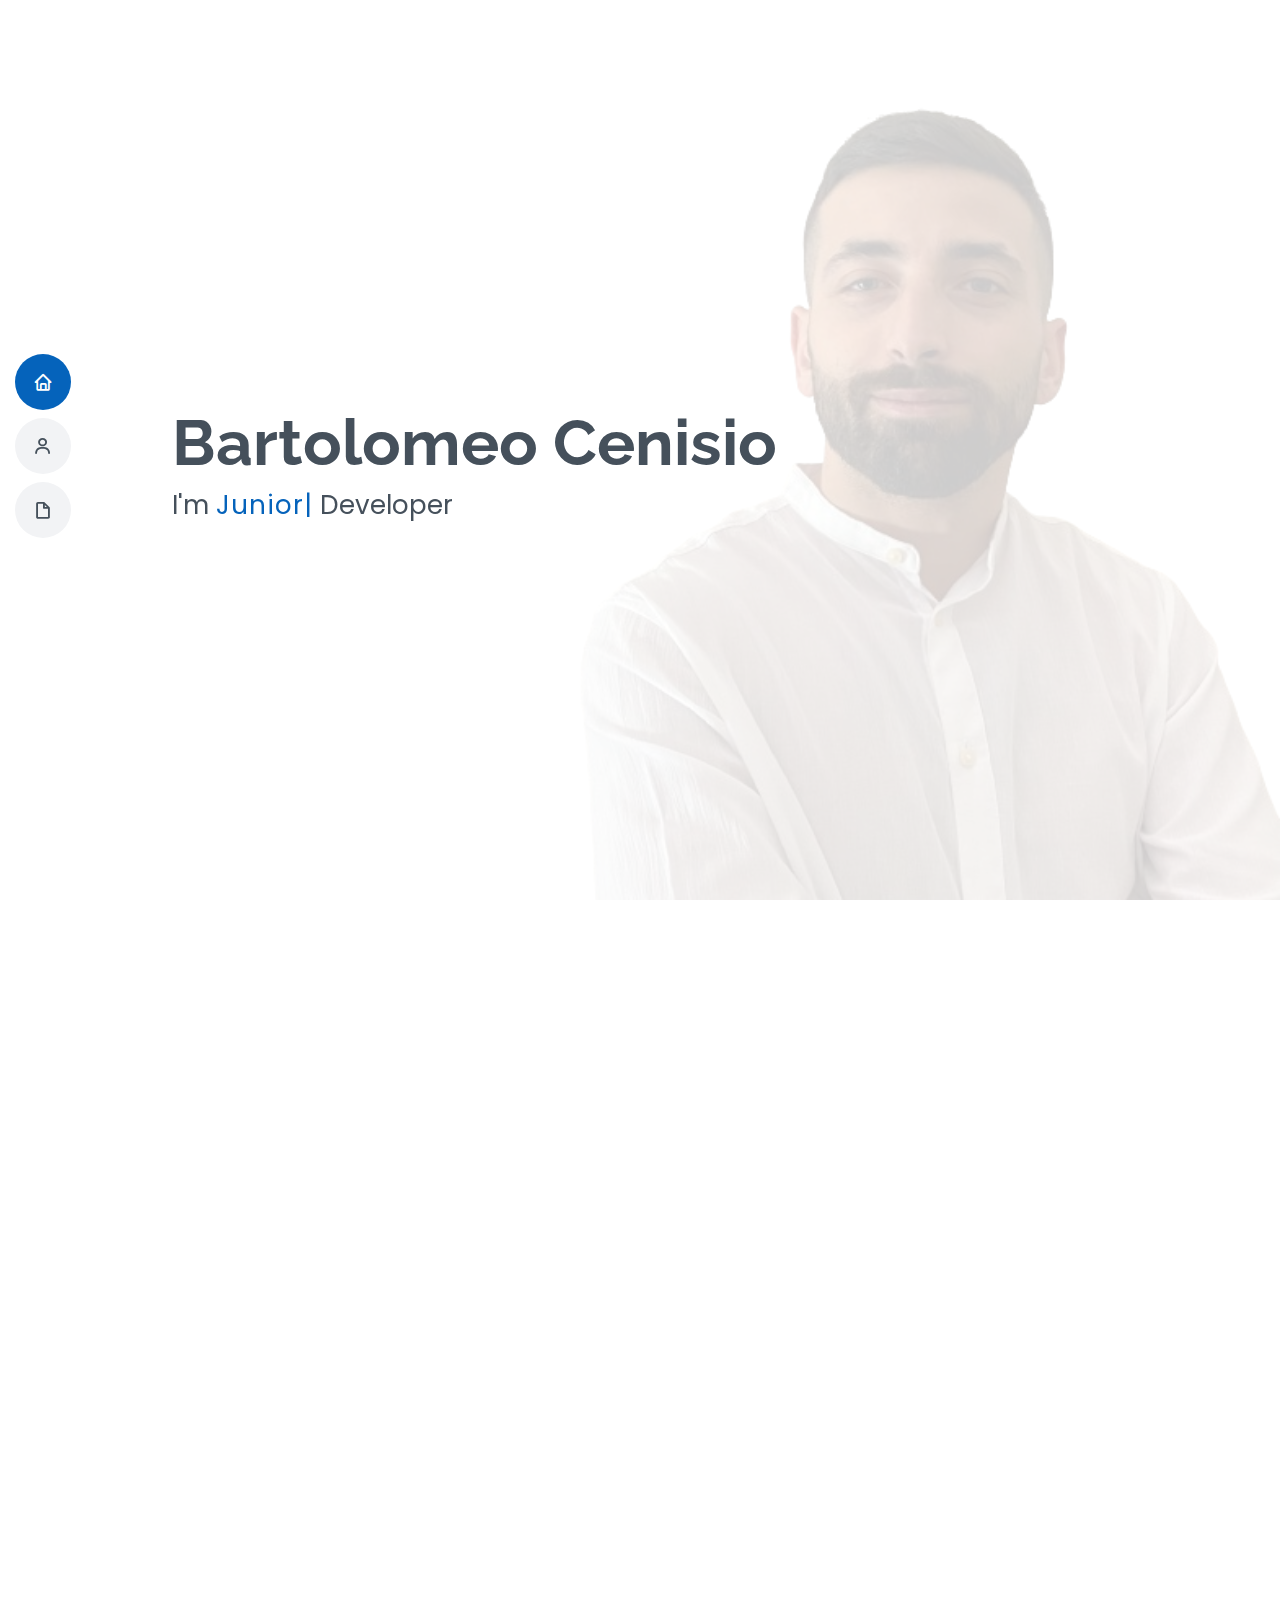
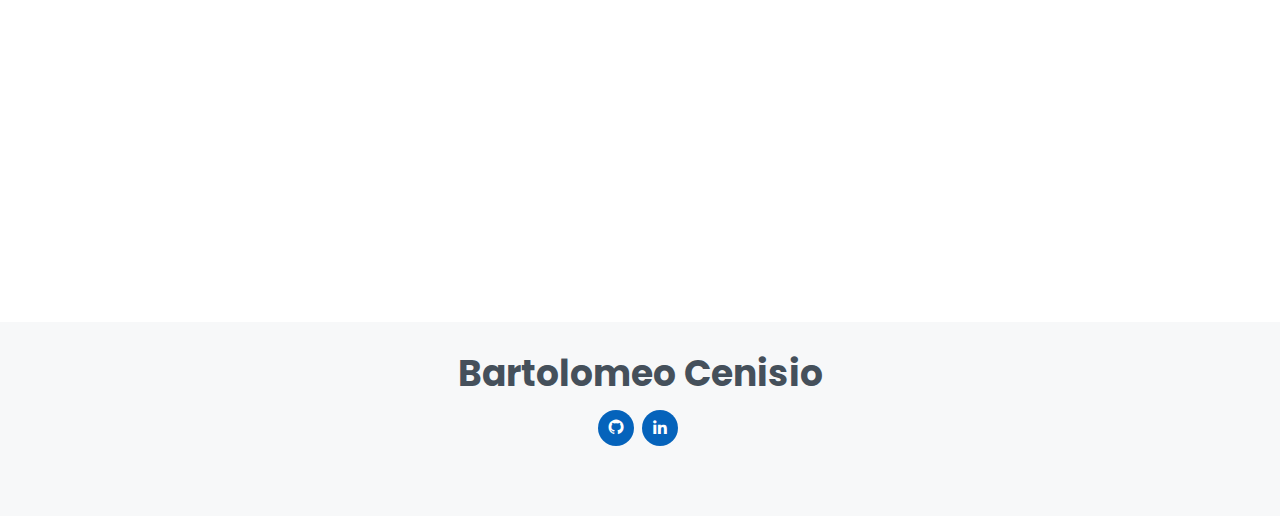
<file: index.html>
<!DOCTYPE html>
<html lang="en">

<head>
  <meta charset="utf-8">
  <meta content="width=device-width, initial-scale=1.0" name="viewport">

  <title>Bartolomeo Cenisio</title>
  <meta content="" name="description">
  <meta content="" name="keywords">

  <!-- Favicons -->
  <link href="assets/img/favicon.png" rel="icon">
  <link href="assets/img/favicon.png" rel="apple-touch-icon">

  <!-- Google Fonts -->
  <link
    href="https://fonts.googleapis.com/css?family=Open+Sans:300,300i,400,400i,600,600i,700,700i|Raleway:300,300i,400,400i,500,500i,600,600i,700,700i|Poppins:300,300i,400,400i,500,500i,600,600i,700,700i"
    rel="stylesheet">

  <!-- CSS Files -->
  <link href="assets/vendor/aos/aos.css" rel="stylesheet">
  <link href="assets/vendor/bootstrap/css/bootstrap.min.css" rel="stylesheet">
  <link href="assets/vendor/bootstrap-icons/bootstrap-icons.css" rel="stylesheet">
  <link href="assets/vendor/boxicons/css/boxicons.min.css" rel="stylesheet">
  <link href="assets/vendor/glightbox/css/glightbox.min.css" rel="stylesheet">
  <link href="assets/vendor/swiper/swiper-bundle.min.css" rel="stylesheet">

  <!-- Main CSS File -->
  <link href="assets/css/style.css" rel="stylesheet">

</head>

<body>

  <!-- ======= Mobile nav toggle button ======= -->
  <!-- <button type="button" class="mobile-nav-toggle d-xl-none"><i class="bi bi-list mobile-nav-toggle"></i></button> -->
  <i class="bi bi-list mobile-nav-toggle d-lg-none"></i>
  <!-- ======= Header ======= -->
  <header id="header" class="d-flex flex-column justify-content-center">
    <nav id="navbar" class="navbar nav-menu">
      <ul>
        <li><a href="#hero" class="nav-link scrollto active"><i class="bx bx-home"></i> <span>Home</span></a></li>
        <li><a href="#about" class="nav-link scrollto"><i class="bx bx-user"></i> <span>About</span></a></li>
        <li><a href="#resume" class="nav-link scrollto"><i class="bx bx-file-blank"></i> <span>Carrer</span></a></li>
      </ul>
    </nav><!-- .nav-menu -->
  </header><!-- End Header -->

  <!-- ======= Hero Section ======= -->
  <section id="hero" class="d-flex flex-column justify-content-center">
    <div class="container" data-aos="zoom-in" data-aos-delay="100">
      <h1>Bartolomeo Cenisio</h1>
      <p>I'm <span class="typed" data-typed-items="Junior, Java"></span> Developer</p>
    </div>
  </section><!-- End Hero -->

  <main id="main">
    <!-- ======= About Section ======= -->
    <section id="about" class="about">
      <div class="container" data-aos="fade-up">
        <div class="section-title">
          <h2>About me</h2>
          <p>Hello! I am a Java Developer, with a strong passion for IT in particular for programming. I am a curious,
            ambitious and determined person. My life philosophy is focused on continuous improvement, I would like to
            become a full stack developer, even if my professional path has no limits as IT itself has none.</p>
        </div>
        <br>
        <div class="row">
          <div class="col-lg-4">
            <img src="assets/img/bartolomeo.jpeg" class="img-fluid" alt="Bartolomeo Cenisio image">
          </div>
          <div class="col-lg-8 pt-4 pt-lg-0 content">
            <h3>Junior Java Developer</h3>
            <br>
            <div class="row">
              <div>
                <ul>
                  <li><i class="bi bi-chevron-right"></i> <strong>Birthday:</strong> <span>30 November 1994</span></li>
                  <li><i class="bi bi-chevron-right"></i> <strong>Country:</strong> <span>Italy</span></li>
                  <li><i class="bi bi-chevron-right"></i> <strong>Phone:</strong> <span>+39 351 8947997</span></li>
                  <li><i class="bi bi-chevron-right"></i> <strong>E-mail:</strong>
                    <span>bartolo.cenisio@gmail.com</span>
                  </li>
                </ul>
              </div>
            </div>
          </div>
        </div>
      </div>
    </section><!-- End About Section -->

    <!-- ======= Skills Section ======= -->
    <section id="skills" class="skills">
      <div class="container" data-aos="fade-up">

        <div class="section-title">
          <h2>Skills</h2>
        </div>

        <div class="row skills-content">

          <div class="col-lg-6">
            <h3>Hard Skills</h3>

            <div class="progress">
              <span class="skill">HTML <i class="val">70%</i></span>
              <div class="progress-bar-wrap">
                <div class="progress-bar" role="progressbar" aria-valuenow="70" aria-valuemin="0" aria-valuemax="100">
                </div>
              </div>
            </div>

            <div class="progress">
              <span class="skill">CSS <i class="val">50%</i></span>
              <div class="progress-bar-wrap">
                <div class="progress-bar" role="progressbar" aria-valuenow="50" aria-valuemin="0" aria-valuemax="100">
                </div>
              </div>
            </div>

            <div class="progress">
              <span class="skill">Java <i class="val">85%</i></span>
              <div class="progress-bar-wrap">
                <div class="progress-bar" role="progressbar" aria-valuenow="85" aria-valuemin="0" aria-valuemax="100">
                </div>
              </div>
            </div>

            <div class="progress">
              <span class="skill">JavaScript <i class="val">45%</i></span>
              <div class="progress-bar-wrap">
                <div class="progress-bar" role="progressbar" aria-valuenow="45" aria-valuemin="0" aria-valuemax="100">
                </div>
              </div>
            </div>

            <div class="progress">
              <span class="skill">SQL <i class="val">80%</i></span>
              <div class="progress-bar-wrap">
                <div class="progress-bar" role="progressbar" aria-valuenow="80" aria-valuemin="0" aria-valuemax="100">
                </div>
              </div>
            </div>

          </div>

          <div class="col-lg-6">
            <h3>Soft Skills</h3>

            <div class="progress">
              <span class="skill">Proactivity <i class="val">80%</i></span>
              <div class="progress-bar-wrap">
                <div class="progress-bar" role="progressbar" aria-valuenow="80" aria-valuemin="0" aria-valuemax="100">
                </div>
              </div>
            </div>

            <div class="progress">
              <span class="skill">Problem solving <i class="val">90%</i></span>
              <div class="progress-bar-wrap">
                <div class="progress-bar" role="progressbar" aria-valuenow="90" aria-valuemin="0" aria-valuemax="100">
                </div>
              </div>
            </div>

            <div class="progress">
              <span class="skill">Teamwork <i class="val">85%</i></span>
              <div class="progress-bar-wrap">
                <div class="progress-bar" role="progressbar" aria-valuenow="85" aria-valuemin="0" aria-valuemax="100">
                </div>
              </div>
            </div>

            <div class="progress">
              <span class="skill">Organization <i class="val">95%</i></span>
              <div class="progress-bar-wrap">
                <div class="progress-bar" role="progressbar" aria-valuenow="95" aria-valuemin="0" aria-valuemax="100">
                </div>
              </div>
            </div>

            <div class="progress">
              <span class="skill">Time management <i class="val">85%</i></span>
              <div class="progress-bar-wrap">
                <div class="progress-bar" role="progressbar" aria-valuenow="85" aria-valuemin="0" aria-valuemax="100">
                </div>
              </div>
            </div>
          </div>
        </div>
      </div>
    </section><!-- End Skills Section -->

    <!-- ======= Resume Section ======= -->
    <section id="resume" class="resume">
      <div class="container" data-aos="fade-up">

        <div class="section-title">
          <h2>Resume</h2>
        </div>

        <div class="row">
          <div class="col-lg-6">

            <h3 class="resume-title">Education</h3>

            <div class="resume-item">
              <h4>Junior Java Developer</h4>
              <h5>2023 - 2024</h5>
              <p><em>Generation Italy, Milan, Italy</em></p>
              <p>500 hour course where knowledge of OOP (Java) was provided with the use of Eclipse and Intellij IDEA,
                web development (HTML, CSS, Javascript)
                with the use of Visual Studio Code, in-depth knowledge of databases with the use of phpMyAdmin.
                Furthermore, the concept of AGILE and SCRUM methodology was introduced.</p>
            </div>

            <div class="resume-item">
              <h4>Advanced Java</h4>
              <h5>2023</h5>
              <p><em>CGM Consulting, Turin, Italy</em></p>
              <p>Java programming skills were provided during the course
                advanced with the use of Spring, Hibernate by creating a project that
                involved the creation of a blog using Intellij IDEA and the HeidiSQL RDBMS.
                Furthermore, we were assigned a final project which involved the development of a web application for a
                video rental.</p>
            </div>

            <div class="resume-item">
              <h4>Java Developer</h4>
              <h5>2023</h5>
              <p><em>Rebis Academy, Milan, Italy</em></p>
              <p>During the course, basic OOP (Java) skills were provided, with the use
                of Eclipse. Introduction to relational databases (SQL) using MySql.</p>
            </div>

            <div class="resume-item">
              <h4>Point of sale operator - IT/Electronics</h4>
              <h5>2009 - 2011</h5>
              <p><em>CIOFS-FP-ER, Bologna, Italy</em></p>
              <p>Knowledge of basic IT (software - hardware), assembly and installation of operating systems was
                provided.
                Introduction and basics in HTML, ECDL and networks; fundamentals in the electronics sector were also
                introduced, aimed at the sale of technological components.
                Furthermore, knowledge of neuro-linguistic programming (NPL) was provided.</p>
            </div>
          </div>

          <div class="col-lg-6">
            <h3 class="resume-title">Professional Experience</h3>
            <div class="resume-item">
              <h4>Logistics operator</h4>
              <h5>2012 - 2023</h5>
              <p><em>Amazon - VRM SPA - Toyota Material Handling, Bologna, Italy </em></p>
              <p>I was responsible for loading and sorting incoming material, tending the production lines, storing
                the material inside the warehouse and picking up the material to be shipped.</p>
            </div>

            <div class="resume-item">
              <h4>IT Operator</h4>
              <h5>2011 - 2012</h5>
              <p><em>Dottorbyte, Bologna, Italy</em></p>
              <p>I was responsible for both software and hardware repairs within an IT shop, customer support both
                remotely and at home, the sale of IT products, setting up shop windows and shelves and updating the
                store's website. company through a specific management system.</p>
            </div>

          </div>
        </div>
      </div>
    </section><!-- End Resume Section -->
  </main><!-- End #main -->

  <!-- ======= Footer ======= -->
  <footer id="footer">
    <div class="container">
      <h3>Bartolomeo Cenisio</h3>
      <div class="social-links">
        <a href="https://github.com/BartolomeoCenisio" class="github"><i class="bx bxl-github"></i></a>
        <a href="https://www.linkedin.com/in/bartolomeo-cenisio-422782287/" class="linkedin"><i class="bx bxl-linkedin"></i></a>
      </div>
    </div>
  </footer><!-- End Footer -->

  <div id="preloader"></div>
  <a href="#" class="back-to-top d-flex align-items-center justify-content-center"><i
      class="bi bi-arrow-up-short"></i></a>

  <!-- Vendor JS Files -->
  <script src="assets/vendor/purecounter/purecounter_vanilla.js"></script>
  <script src="assets/vendor/aos/aos.js"></script>
  <script src="assets/vendor/bootstrap/js/bootstrap.bundle.min.js"></script>
  <script src="assets/vendor/glightbox/js/glightbox.min.js"></script>
  <script src="assets/vendor/isotope-layout/isotope.pkgd.min.js"></script>
  <script src="assets/vendor/swiper/swiper-bundle.min.js"></script>
  <script src="assets/vendor/typed.js/typed.umd.js"></script>
  <script src="assets/vendor/waypoints/noframework.waypoints.js"></script>
  <script src="assets/vendor/php-email-form/validate.js"></script>

  <!-- Template Main JS File -->
  <script src="assets/js/main.js"></script>

</body>

</html>
</file>
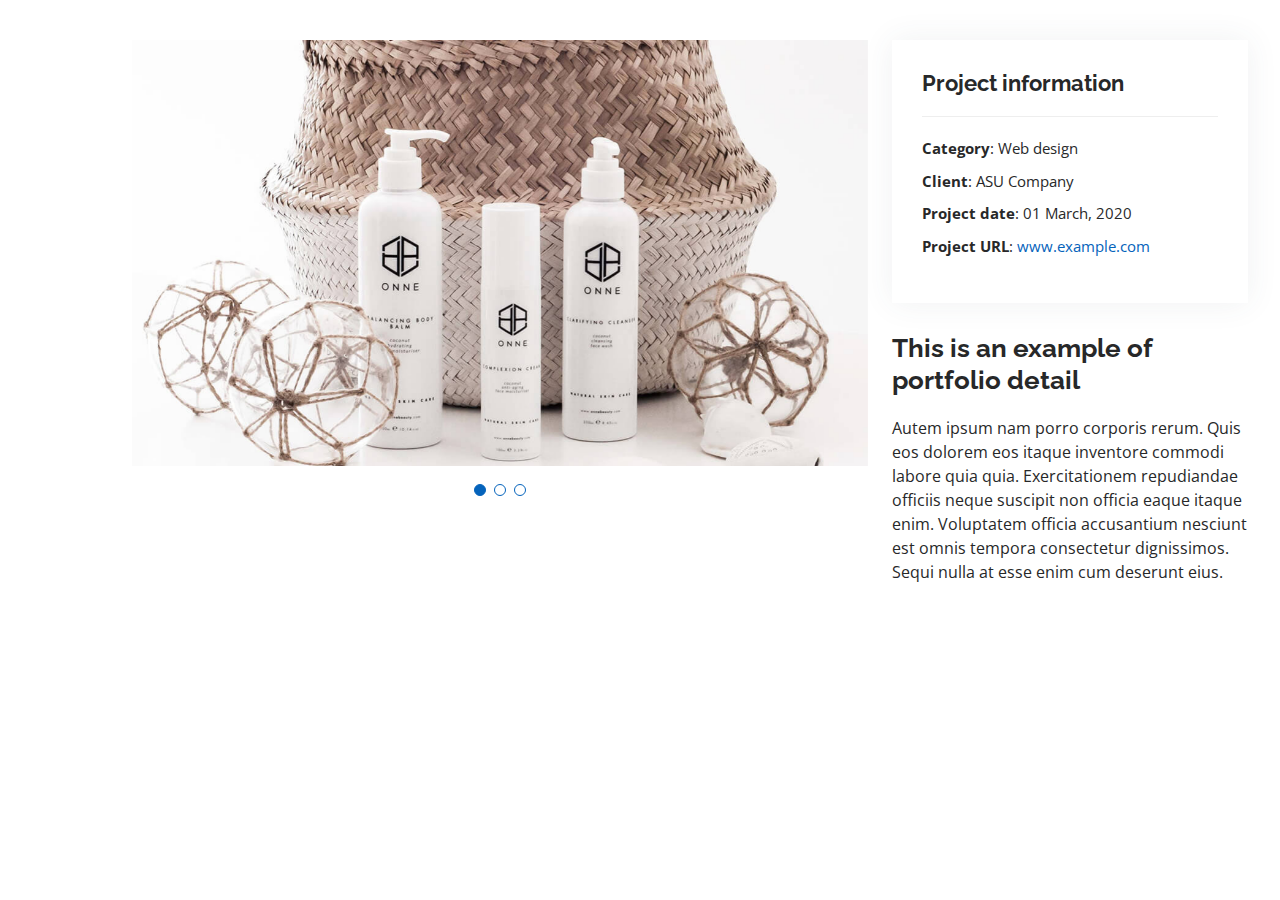
<file: portfolio-details.html>
<!DOCTYPE html>
<html lang="en">

<head>
  <meta charset="utf-8">
  <meta content="width=device-width, initial-scale=1.0" name="viewport">

  <title>Portfolio Details - Personal Bootstrap Template</title>
  <meta content="" name="description">
  <meta content="" name="keywords">

  <!-- Favicons -->
  <link href="assets/img/favicon.png" rel="icon">
  <link href="assets/img/apple-touch-icon.png" rel="apple-touch-icon">

  <!-- Google Fonts -->
  <link href="https://fonts.googleapis.com/css?family=Open+Sans:300,300i,400,400i,600,600i,700,700i|Raleway:300,300i,400,400i,500,500i,600,600i,700,700i|Poppins:300,300i,400,400i,500,500i,600,600i,700,700i" rel="stylesheet">

  <!-- Vendor CSS Files -->
  <link href="assets/vendor/aos/aos.css" rel="stylesheet">
  <link href="assets/vendor/bootstrap/css/bootstrap.min.css" rel="stylesheet">
  <link href="assets/vendor/bootstrap-icons/bootstrap-icons.css" rel="stylesheet">
  <link href="assets/vendor/boxicons/css/boxicons.min.css" rel="stylesheet">
  <link href="assets/vendor/glightbox/css/glightbox.min.css" rel="stylesheet">
  <link href="assets/vendor/swiper/swiper-bundle.min.css" rel="stylesheet">

  <!-- Template Main CSS File -->
  <link href="assets/css/style.css" rel="stylesheet">

  <!-- =======================================================
  * Template Name: MyResume
  * Template URL: https://bootstrapmade.com/free-html-bootstrap-template-my-resume/
  * Updated: Mar 17 2024 with Bootstrap v5.3.3
  * Author: BootstrapMade.com
  * License: https://bootstrapmade.com/license/
  ======================================================== -->
</head>

<body>

  <main id="main">

    <!-- ======= Portfolio Details Section ======= -->
    <section id="portfolio-details" class="portfolio-details">
      <div class="container">

        <div class="row gy-4">

          <div class="col-lg-8">
            <div class="portfolio-details-slider swiper">
              <div class="swiper-wrapper align-items-center">

                <div class="swiper-slide">
                  <img src="assets/img/portfolio/portfolio-details-1.jpg" alt="">
                </div>

                <div class="swiper-slide">
                  <img src="assets/img/portfolio/portfolio-details-2.jpg" alt="">
                </div>

                <div class="swiper-slide">
                  <img src="assets/img/portfolio/portfolio-details-3.jpg" alt="">
                </div>

              </div>
              <div class="swiper-pagination"></div>
            </div>
          </div>

          <div class="col-lg-4">
            <div class="portfolio-info">
              <h3>Project information</h3>
              <ul>
                <li><strong>Category</strong>: Web design</li>
                <li><strong>Client</strong>: ASU Company</li>
                <li><strong>Project date</strong>: 01 March, 2020</li>
                <li><strong>Project URL</strong>: <a href="#">www.example.com</a></li>
              </ul>
            </div>
            <div class="portfolio-description">
              <h2>This is an example of portfolio detail</h2>
              <p>
                Autem ipsum nam porro corporis rerum. Quis eos dolorem eos itaque inventore commodi labore quia quia. Exercitationem repudiandae officiis neque suscipit non officia eaque itaque enim. Voluptatem officia accusantium nesciunt est omnis tempora consectetur dignissimos. Sequi nulla at esse enim cum deserunt eius.
              </p>
            </div>
          </div>

        </div>

      </div>
    </section><!-- End Portfolio Details Section -->

  </main><!-- End #main -->

  <div id="preloader"></div>
  <a href="#" class="back-to-top d-flex align-items-center justify-content-center"><i class="bi bi-arrow-up-short"></i></a>

  <!-- Vendor JS Files -->
  <script src="assets/vendor/purecounter/purecounter_vanilla.js"></script>
  <script src="assets/vendor/aos/aos.js"></script>
  <script src="assets/vendor/bootstrap/js/bootstrap.bundle.min.js"></script>
  <script src="assets/vendor/glightbox/js/glightbox.min.js"></script>
  <script src="assets/vendor/isotope-layout/isotope.pkgd.min.js"></script>
  <script src="assets/vendor/swiper/swiper-bundle.min.js"></script>
  <script src="assets/vendor/typed.js/typed.umd.js"></script>
  <script src="assets/vendor/waypoints/noframework.waypoints.js"></script>
  <script src="assets/vendor/php-email-form/validate.js"></script>

  <!-- Template Main JS File -->
  <script src="assets/js/main.js"></script>

</body>

</html>
</file>
<file: assets/css/style.css>
/**
* Template Name: MyResume
* Template URL: https://bootstrapmade.com/free-html-bootstrap-template-my-resume/
* Updated: Mar 17 2024 with Bootstrap v5.3.3
* Author: BootstrapMade.com
* License: https://bootstrapmade.com/license/
*/

/*--------------------------------------------------------------
# General
--------------------------------------------------------------*/
body {
  font-family: "Open Sans", sans-serif;
  color: #272829;
}

a {
  color: #0563bb;
  text-decoration: none;
}

a:hover {
  color: #067ded;
  text-decoration: none;
}

h1,
h2,
h3,
h4,
h5,
h6 {
  font-family: "Raleway", sans-serif;
}

/*--------------------------------------------------------------
# Back to top button
--------------------------------------------------------------*/
.back-to-top {
  position: fixed;
  visibility: hidden;
  opacity: 0;
  right: 15px;
  bottom: 15px;
  z-index: 996;
  background: #0563bb;
  width: 40px;
  height: 40px;
  border-radius: 50px;
  transition: all 0.4s;
}

.back-to-top i {
  font-size: 28px;
  color: #fff;
  line-height: 0;
}

.back-to-top:hover {
  background: #0678e3;
  color: #fff;
}

.back-to-top.active {
  visibility: visible;
  opacity: 1;
}

/*--------------------------------------------------------------
# Preloader
--------------------------------------------------------------*/
#preloader {
  position: fixed;
  top: 0;
  left: 0;
  right: 0;
  bottom: 0;
  z-index: 9999;
  overflow: hidden;
  background: #fff;
}

#preloader:before {
  content: "";
  position: fixed;
  top: calc(50% - 30px);
  left: calc(50% - 30px);
  border: 6px solid #0563bb;
  border-top-color: #fff;
  border-bottom-color: #fff;
  border-radius: 50%;
  width: 60px;
  height: 60px;
  animation: animate-preloader 1s linear infinite;
}

@keyframes animate-preloader {
  0% {
    transform: rotate(0deg);
  }

  100% {
    transform: rotate(360deg);
  }
}

/*--------------------------------------------------------------
# Disable aos animation delay on mobile devices
--------------------------------------------------------------*/
@media screen and (max-width: 768px) {
  [data-aos-delay] {
    transition-delay: 0 !important;
  }
}

/*--------------------------------------------------------------
# Header
--------------------------------------------------------------*/
#header {
  position: fixed;
  top: 0;
  left: 0;
  bottom: 0;
  z-index: 9997;
  transition: all 0.5s;
  padding: 15px;
  overflow-y: auto;
}

@media (max-width: 991px) {
  #header {
    width: 300px;
    background: #fff;
    border-right: 1px solid #e6e9ec;
    left: -300px;
  }
}

@media (min-width: 991px) {
  #main {
    margin-left: 100px;
    margin-bottom: 20%;
  }
}

/*--------------------------------------------------------------
# Navigation Menu
--------------------------------------------------------------*/
/**
* Desktop Navigation 
*/
.nav-menu {
  padding: 0;
  display: block;
}

.nav-menu * {
  margin: 0;
  padding: 0;
  list-style: none;
}

.nav-menu>ul>li {
  position: relative;
  white-space: nowrap;
}

.nav-menu a,
.nav-menu a:focus {
  display: flex;
  align-items: center;
  color: #45505b;
  padding: 10px 18px;
  margin-bottom: 8px;
  transition: 0.3s;
  font-size: 15px;
  border-radius: 50px;
  background: #f2f3f5;
  height: 56px;
  width: 100%;
  overflow: hidden;
  transition: 0.3s;
}

.nav-menu a i,
.nav-menu a:focus i {
  font-size: 20px;
}

.nav-menu a span,
.nav-menu a:focus span {
  padding: 0 5px 0 7px;
  color: #45505b;
}

@media (min-width: 992px) {

  .nav-menu a,
  .nav-menu a:focus {
    width: 56px;
  }

  .nav-menu a span,
  .nav-menu a:focus span {
    display: none;
    color: #fff;
  }
}

.nav-menu a:hover,
.nav-menu .active,
.nav-menu .active:focus,
.nav-menu li:hover>a {
  color: #fff;
  background: #0563bb;
}

.nav-menu a:hover span,
.nav-menu .active span,
.nav-menu .active:focus span,
.nav-menu li:hover>a span {
  color: #fff;
}

.nav-menu a:hover,
.nav-menu li:hover>a {
  width: 100%;
  color: #fff;
}

.nav-menu a:hover span,
.nav-menu li:hover>a span {
  display: block;
}

/**
* Mobile Navigation 
*/
.mobile-nav-toggle {
  position: fixed;
  right: 10px;
  top: 10px;
  z-index: 9998;
  border: 0;
  background: none;
  font-size: 28px;
  transition: all 0.4s;
  outline: none !important;
  line-height: 0;
  cursor: pointer;
  border-radius: 50px;
  padding: 5px;
}

.mobile-nav-toggle i {
  color: #45505b;
}

.mobile-nav-active {
  overflow: hidden;
}

.mobile-nav-active #header {
  left: 0;
}

.mobile-nav-active .mobile-nav-toggle {
  color: #fff;
  background-color: #0563bb;
}

/*--------------------------------------------------------------
# Hero Section
--------------------------------------------------------------*/
#hero {
  width: 100%;
  height: 100vh;
  background: url("../img/bartolomeo-no-background.png") top right no-repeat;
  background-size: contain;
  position: relative;
}

@media (min-width: 992px) {
  #hero {
    padding-left: 160px;
  }
}

#hero:before {
  content: "";
  background: rgba(255, 255, 255, 0.8);
  position: absolute;
  bottom: 0;
  top: 0;
  left: 0;
  right: 0;
}

#hero h1 {
  margin: 0;
  font-size: 64px;
  font-weight: 700;
  line-height: 56px;
  color: #45505b;
}

#hero p {
  color: #45505b;
  margin: 15px 0 0 0;
  font-size: 26px;
  font-family: "Poppins", sans-serif;
}

#hero p span {
  color: #0563bb;
  letter-spacing: 1px;
}

#hero .social-links {
  margin-top: 30px;
}

#hero .social-links a {
  font-size: 24px;
  display: inline-block;
  color: #45505b;
  line-height: 1;
  margin-right: 20px;
  transition: 0.3s;
}

#hero .social-links a:hover {
  color: #0563bb;
}

@media (max-width: 992px) {
  #hero {
    text-align: center;
    background-size: cover;
  }

  #hero h1 {
    font-size: 32px;
    line-height: 36px;
  }

  #hero p {
    margin-top: 10px;
    font-size: 20px;
    line-height: 24px;
  }
}

/*--------------------------------------------------------------
# Sections General
--------------------------------------------------------------*/
section {
  padding: 40px 0 0 0;
  overflow: hidden;
}

.section-title {
  text-align: center;
  padding-bottom: 30px;
}

.section-title h2 {
  font-size: 32px;
  font-weight: bold;
  text-transform: uppercase;
  margin-bottom: 20px;
  padding-bottom: 20px;
  position: relative;
  color: #45505b;
}

.section-title h2::before {
  content: "";
  position: absolute;
  display: block;
  width: 120px;
  height: 1px;
  background: #ddd;
  bottom: 1px;
  left: calc(50% - 60px);
}

.section-title h2::after {
  content: "";
  position: absolute;
  display: block;
  width: 40px;
  height: 3px;
  background: #0563bb;
  bottom: 0;
  left: calc(50% - 20px);
}

.section-title p {
  margin-bottom: 0;
}

/*--------------------------------------------------------------
# About
--------------------------------------------------------------*/
.about .content h3 {
  font-weight: 700;
  font-size: 26px;
  color: #728394;
}

.about .content ul {
  list-style: none;
  padding: 0;
}

.about .content ul li {
  margin-bottom: 20px;
  display: flex;
  align-items: center;
}

.about .content ul strong {
  margin-right: 10px;
}

.about .content ul i {
  font-size: 16px;
  margin-right: 5px;
  color: #0563bb;
  line-height: 0;
}

.about .content p:last-child {
  margin-bottom: 0;
}

/*--------------------------------------------------------------
# Facts
--------------------------------------------------------------*/
.facts .count-box {
  padding: 30px 30px 25px 30px;
  margin-top: 30px;
  width: 100%;
  position: relative;
  text-align: center;
  background: #fff;
}

.facts .count-box i {
  position: absolute;
  top: -25px;
  left: 50%;
  transform: translateX(-50%);
  font-size: 24px;
  background: #0563bb;
  color: #fff;
  border-radius: 50px;
  display: inline-flex;
  align-items: center;
  justify-content: center;
  width: 48px;
  height: 48px;
}

.facts .count-box span {
  font-size: 36px;
  display: block;
  font-weight: 600;
  color: #011426;
}

.facts .count-box p {
  padding: 0;
  margin: 0;
  font-family: "Raleway", sans-serif;
  font-size: 14px;
}

/*--------------------------------------------------------------
# Akills
--------------------------------------------------------------*/
.skills .progress {
  height: 60px;
  display: block;
  background: none;
  border-radius: 0;
}

.skills .progress .skill {
  padding: 10px 0;
  margin: 0;
  text-transform: uppercase;
  display: block;
  font-weight: 600;
  font-family: "Poppins", sans-serif;
  color: #45505b;
}

.skills .progress .skill .val {
  float: right;
  font-style: normal;
}

.skills .progress-bar-wrap {
  background: #f2f3f5;
}

.skills .progress-bar {
  width: 1px;
  height: 10px;
  transition: 0.9s;
  background-color: #0563bb;
}

/*--------------------------------------------------------------
# Resume
--------------------------------------------------------------*/
.resume .resume-title {
  font-size: 26px;
  font-weight: 700;
  margin-top: 20px;
  margin-bottom: 20px;
  color: #45505b;
}

.resume .resume-item {
  padding: 0 0 20px 20px;
  margin-top: -2px;
  border-left: 2px solid #0563bb;
  position: relative;
}

.resume .resume-item h4 {
  line-height: 18px;
  font-size: 18px;
  font-weight: 600;
  text-transform: uppercase;
  font-family: "Poppins", sans-serif;
  color: #0563bb;
  margin-bottom: 10px;
}

.resume .resume-item h5 {
  font-size: 16px;
  background: #f7f8f9;
  padding: 5px 15px;
  display: inline-block;
  font-weight: 600;
  margin-bottom: 10px;
}

.resume .resume-item ul {
  padding-left: 20px;
}

.resume .resume-item ul li {
  padding-bottom: 10px;
}

.resume .resume-item:last-child {
  padding-bottom: 0;
}

.resume .resume-item::before {
  content: "";
  position: absolute;
  width: 16px;
  height: 16px;
  border-radius: 50px;
  left: -9px;
  top: 0;
  background: #fff;
  border: 2px solid #0563bb;
}

/*--------------------------------------------------------------
# Portfolio
--------------------------------------------------------------*/
.portfolio .portfolio-item {
  margin-bottom: 30px;
}

.portfolio #portfolio-flters {
  padding: 0;
  margin: 0 auto 25px auto;
  list-style: none;
  text-align: center;
  background: #fff;
  border-radius: 50px;
  padding: 2px 15px;
}

.portfolio #portfolio-flters li {
  cursor: pointer;
  display: inline-block;
  padding: 10px 15px;
  font-size: 14px;
  font-weight: 600;
  line-height: 1;
  text-transform: uppercase;
  color: #272829;
  margin-bottom: 5px;
  transition: all 0.3s ease-in-out;
}

.portfolio #portfolio-flters li:hover,
.portfolio #portfolio-flters li.filter-active {
  color: #0563bb;
}

.portfolio #portfolio-flters li:last-child {
  margin-right: 0;
}

.portfolio .portfolio-wrap {
  transition: 0.3s;
  position: relative;
  overflow: hidden;
  z-index: 1;
  background: rgba(69, 80, 91, 0.8);
}

.portfolio .portfolio-wrap::before {
  content: "";
  background: rgba(255, 255, 255, 0.7);
  position: absolute;
  left: 30px;
  right: 30px;
  top: 30px;
  bottom: 30px;
  transition: all ease-in-out 0.3s;
  z-index: 2;
  opacity: 0;
}

.portfolio .portfolio-wrap .portfolio-info {
  opacity: 0;
  position: absolute;
  top: 0;
  left: 0;
  right: 0;
  bottom: 0;
  text-align: center;
  z-index: 3;
  transition: all ease-in-out 0.3s;
  display: flex;
  flex-direction: column;
  justify-content: center;
  align-items: center;
}

.portfolio .portfolio-wrap .portfolio-info::before {
  display: block;
  content: "";
  width: 48px;
  height: 48px;
  position: absolute;
  top: 35px;
  left: 35px;
  border-top: 3px solid #d7dce1;
  border-left: 3px solid #d7dce1;
  transition: all 0.5s ease 0s;
  z-index: 9994;
}

.portfolio .portfolio-wrap .portfolio-info::after {
  display: block;
  content: "";
  width: 48px;
  height: 48px;
  position: absolute;
  bottom: 35px;
  right: 35px;
  border-bottom: 3px solid #d7dce1;
  border-right: 3px solid #d7dce1;
  transition: all 0.5s ease 0s;
  z-index: 9994;
}

.portfolio .portfolio-wrap .portfolio-info h4 {
  font-size: 20px;
  color: #45505b;
  font-weight: 600;
}

.portfolio .portfolio-wrap .portfolio-info p {
  color: #45505b;
  font-size: 14px;
  text-transform: uppercase;
  padding: 0;
  margin: 0;
}

.portfolio .portfolio-wrap .portfolio-links {
  text-align: center;
  z-index: 4;
}

.portfolio .portfolio-wrap .portfolio-links a {
  color: #45505b;
  margin: 0 2px;
  font-size: 28px;
  display: inline-block;
  transition: 0.3s;
}

.portfolio .portfolio-wrap .portfolio-links a:hover {
  color: #148af9;
}

.portfolio .portfolio-wrap:hover::before {
  top: 0;
  left: 0;
  right: 0;
  bottom: 0;
  opacity: 1;
}

.portfolio .portfolio-wrap:hover .portfolio-info {
  opacity: 1;
}

.portfolio .portfolio-wrap:hover .portfolio-info::before {
  top: 15px;
  left: 15px;
}

.portfolio .portfolio-wrap:hover .portfolio-info::after {
  bottom: 15px;
  right: 15px;
}

/*--------------------------------------------------------------
# Portfolio Details
--------------------------------------------------------------*/
.portfolio-details {
  padding-top: 40px;
}

.portfolio-details .portfolio-details-slider img {
  width: 100%;
}

.portfolio-details .portfolio-details-slider .swiper-pagination {
  margin-top: 20px;
  position: relative;
}

.portfolio-details .portfolio-details-slider .swiper-pagination .swiper-pagination-bullet {
  width: 12px;
  height: 12px;
  background-color: #fff;
  opacity: 1;
  border: 1px solid #0563bb;
}

.portfolio-details .portfolio-details-slider .swiper-pagination .swiper-pagination-bullet-active {
  background-color: #0563bb;
}

.portfolio-details .portfolio-info {
  padding: 30px;
  box-shadow: 0px 0 30px rgba(69, 80, 91, 0.08);
}

.portfolio-details .portfolio-info h3 {
  font-size: 22px;
  font-weight: 700;
  margin-bottom: 20px;
  padding-bottom: 20px;
  border-bottom: 1px solid #eee;
}

.portfolio-details .portfolio-info ul {
  list-style: none;
  padding: 0;
  font-size: 15px;
}

.portfolio-details .portfolio-info ul li+li {
  margin-top: 10px;
}

.portfolio-details .portfolio-description {
  padding-top: 30px;
}

.portfolio-details .portfolio-description h2 {
  font-size: 26px;
  font-weight: 700;
  margin-bottom: 20px;
}

.portfolio-details .portfolio-description p {
  padding: 0;
}

/*--------------------------------------------------------------
# Services
--------------------------------------------------------------*/
.services .icon-box {
  text-align: center;
  padding: 70px 20px 80px 20px;
  transition: all ease-in-out 0.3s;
  background: #fff;
  box-shadow: 0px 5px 90px 0px rgba(110, 123, 131, 0.05);
}

.services .icon-box .icon {
  margin: 0 auto;
  width: 100px;
  height: 100px;
  display: flex;
  align-items: center;
  justify-content: center;
  transition: ease-in-out 0.3s;
  position: relative;
}

.services .icon-box .icon i {
  font-size: 36px;
  transition: 0.5s;
  position: relative;
}

.services .icon-box .icon svg {
  position: absolute;
  top: 0;
  left: 0;
}

.services .icon-box .icon svg path {
  transition: 0.5s;
  fill: #f5f5f5;
}

.services .icon-box h4 {
  font-weight: 600;
  margin: 10px 0 15px 0;
  font-size: 22px;
}

.services .icon-box h4 a {
  color: #45505b;
  transition: ease-in-out 0.3s;
}

.services .icon-box p {
  line-height: 24px;
  font-size: 14px;
  margin-bottom: 0;
}

.services .icon-box:hover {
  border-color: #fff;
  box-shadow: 0px 0 35px 0 rgba(0, 0, 0, 0.08);
}

.services .iconbox-blue i {
  color: #47aeff;
}

.services .iconbox-blue:hover .icon i {
  color: #fff;
}

.services .iconbox-blue:hover .icon path {
  fill: #47aeff;
}

.services .iconbox-orange i {
  color: #ffa76e;
}

.services .iconbox-orange:hover .icon i {
  color: #fff;
}

.services .iconbox-orange:hover .icon path {
  fill: #ffa76e;
}

.services .iconbox-pink i {
  color: #e80368;
}

.services .iconbox-pink:hover .icon i {
  color: #fff;
}

.services .iconbox-pink:hover .icon path {
  fill: #e80368;
}

.services .iconbox-yellow i {
  color: #ffbb2c;
}

.services .iconbox-yellow:hover .icon i {
  color: #fff;
}

.services .iconbox-yellow:hover .icon path {
  fill: #ffbb2c;
}

.services .iconbox-red i {
  color: #ff5828;
}

.services .iconbox-red:hover .icon i {
  color: #fff;
}

.services .iconbox-red:hover .icon path {
  fill: #ff5828;
}

.services .iconbox-teal i {
  color: #11dbcf;
}

.services .iconbox-teal:hover .icon i {
  color: #fff;
}

.services .iconbox-teal:hover .icon path {
  fill: #11dbcf;
}

/*--------------------------------------------------------------
# Testimonials
--------------------------------------------------------------*/
.testimonials .section-header {
  margin-bottom: 40px;
}

.testimonials .testimonials-carousel,
.testimonials .testimonials-slider {
  overflow: hidden;
}

.testimonials .testimonial-item {
  text-align: center;
}

.testimonials .testimonial-item .testimonial-img {
  width: 120px;
  border-radius: 50%;
  border: 4px solid #fff;
  margin: 0 auto;
}

.testimonials .testimonial-item h3 {
  font-size: 20px;
  font-weight: bold;
  margin: 10px 0 5px 0;
  color: #111;
}

.testimonials .testimonial-item h4 {
  font-size: 14px;
  color: #999;
  margin: 0 0 15px 0;
}

.testimonials .testimonial-item .quote-icon-left,
.testimonials .testimonial-item .quote-icon-right {
  color: #90c8fc;
  font-size: 26px;
}

.testimonials .testimonial-item .quote-icon-left {
  display: inline-block;
  left: -5px;
  position: relative;
}

.testimonials .testimonial-item .quote-icon-right {
  display: inline-block;
  right: -5px;
  position: relative;
  top: 10px;
}

.testimonials .testimonial-item p {
  font-style: italic;
  margin: 0 auto 15px auto;
}

.testimonials .swiper-pagination {
  margin-top: 20px;
  position: relative;
}

.testimonials .swiper-pagination .swiper-pagination-bullet {
  width: 12px;
  height: 12px;
  background-color: #fff;
  opacity: 1;
  border: 1px solid #0563bb;
}

.testimonials .swiper-pagination .swiper-pagination-bullet-active {
  background-color: #0563bb;
}

@media (min-width: 992px) {
  .testimonials .testimonial-item p {
    width: 80%;
  }
}

/*--------------------------------------------------------------
# Contact
--------------------------------------------------------------*/
.contact .info {
  width: 100%;
  background: #fff;
}

.contact .info i {
  font-size: 20px;
  color: #0563bb;
  float: left;
  width: 44px;
  height: 44px;
  background: #eef7ff;
  display: flex;
  justify-content: center;
  align-items: center;
  border-radius: 50px;
  transition: all 0.3s ease-in-out;
}

.contact .info h4 {
  padding: 0 0 0 60px;
  font-size: 22px;
  font-weight: 600;
  margin-bottom: 5px;
  color: #45505b;
}

.contact .info p {
  padding: 0 0 0 60px;
  margin-bottom: 0;
  font-size: 14px;
  color: #728394;
}

.contact .info .email,
.contact .info .phone {
  margin-top: 40px;
}

.contact .info .email:hover i,
.contact .info .address:hover i,
.contact .info .phone:hover i {
  background: #0563bb;
  color: #fff;
}

.contact .php-email-form {
  width: 100%;
  background: #fff;
}

.contact .php-email-form .form-group {
  padding-bottom: 8px;
}

.contact .php-email-form .error-message {
  display: none;
  color: #fff;
  background: #ed3c0d;
  text-align: left;
  padding: 15px;
  font-weight: 600;
}

.contact .php-email-form .error-message br+br {
  margin-top: 25px;
}

.contact .php-email-form .sent-message {
  display: none;
  color: #fff;
  background: #18d26e;
  text-align: center;
  padding: 15px;
  font-weight: 600;
}

.contact .php-email-form .loading {
  display: none;
  background: #fff;
  text-align: center;
  padding: 15px;
}

.contact .php-email-form .loading:before {
  content: "";
  display: inline-block;
  border-radius: 50%;
  width: 24px;
  height: 24px;
  margin: 0 10px -6px 0;
  border: 3px solid #18d26e;
  border-top-color: #eee;
  animation: animate-loading 1s linear infinite;
}

.contact .php-email-form input,
.contact .php-email-form textarea {
  border-radius: 4px;
  box-shadow: none;
  font-size: 14px;
}

.contact .php-email-form input[type=text],
.contact .php-email-form input[type=email] {
  height: 44px;
}

.contact .php-email-form textarea {
  padding: 10px 12px;
}

.contact .php-email-form button[type=submit] {
  background: #0563bb;
  border: 0;
  padding: 10px 35px;
  color: #fff;
  transition: 0.4s;
  border-radius: 50px;
}

.contact .php-email-form button[type=submit]:hover {
  background: #0678e3;
}

@keyframes animate-loading {
  0% {
    transform: rotate(0deg);
  }

  100% {
    transform: rotate(360deg);
  }
}

/*--------------------------------------------------------------
# Footer
--------------------------------------------------------------*/
#footer {
  background: #f7f8f9;
  color: #45505b;
  font-size: 14px;
  text-align: center;
  padding: 30px 0;
}

#footer h3 {
  font-size: 36px;
  font-weight: 700;
  position: relative;
  font-family: "Poppins", sans-serif;
  padding: 0;
  margin: 0 0 15px 0;
}

#footer p {
  font-size: 15;
  font-style: italic;
  padding: 0;
  margin: 0 0 40px 0;
}

#footer .social-links {
  margin: 0 0 40px 0;
}

#footer .social-links a {
  font-size: 18px;
  display: inline-block;
  background: #0563bb;
  color: #fff;
  line-height: 1;
  padding: 8px 0;
  margin-right: 4px;
  border-radius: 50%;
  text-align: center;
  width: 36px;
  height: 36px;
  transition: 0.3s;
}

#footer .social-links a:hover {
  background: #0678e3;
  color: #fff;
  text-decoration: none;
}

#footer .copyright {
  margin: 0 0 5px 0;
}

#footer .credits {
  font-size: 13px;
}
</file>
